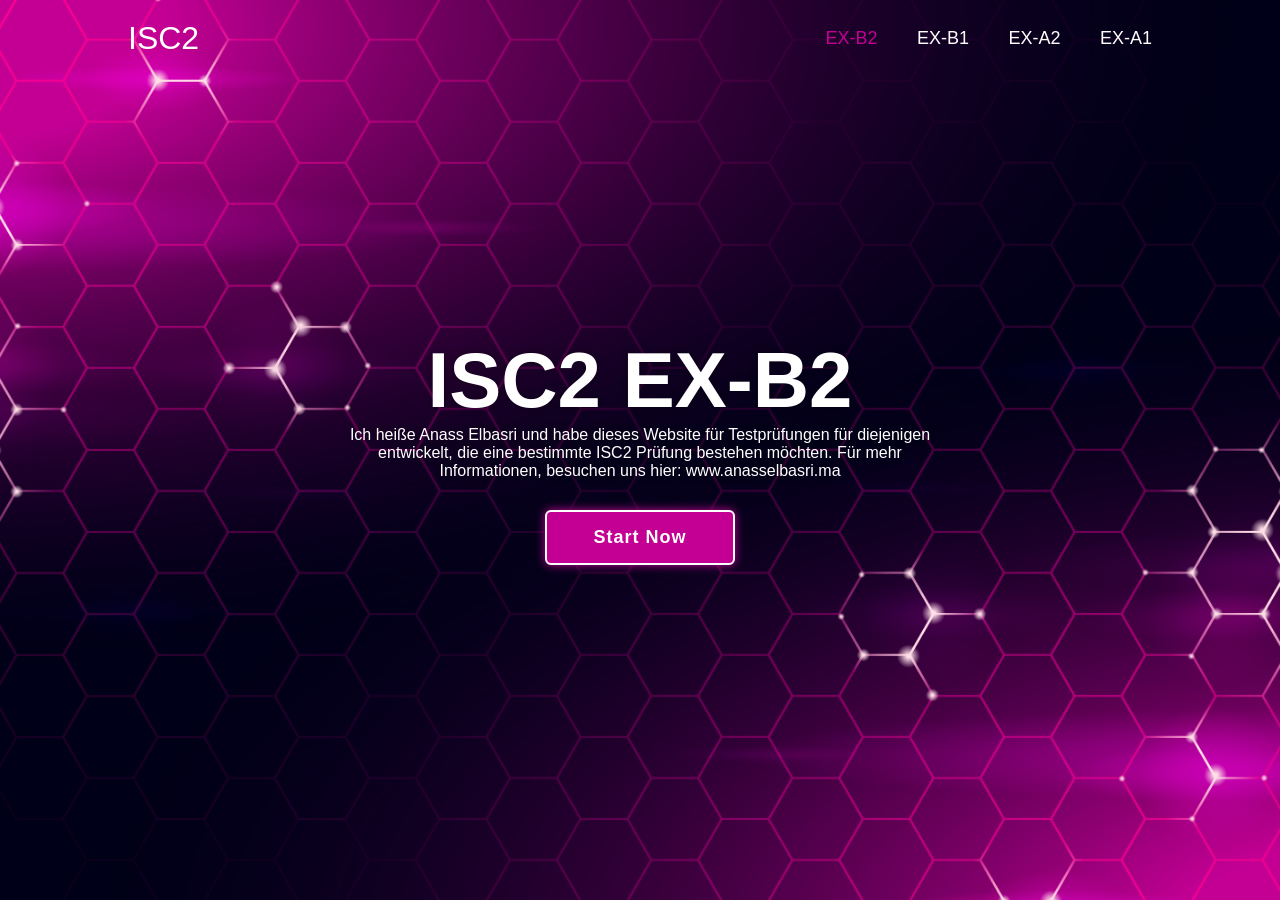
<file: index.html>
<!DOCTYPE html>
<html lang="en">

<head>
    <meta charset="UTF-8">
    <meta http-equiv="X-UA-Compatible" content="IE=edge">
    <meta name="viewport" content="width=device-width, initial-scale=1.0">
    <title>Quiz Website HTML CSS JS | by Anass Elbasri</title>
    <link rel="stylesheet" href="style.css">
</head>

<body>
    <main class="main">

        <header class="header">
            <a href="index.html" class="logo">ISC2</a>

            <nav class="navbar">
                <a href="index.html" class="active">EX-B2</a>
                <a href="index2.html">EX-B1</a>
                <a href="index3.html">EX-A2</a>
                <a href="index4.html">EX-A1</a>
            </nav>

        </header>
        <div class="container">
            <section class="quiz-section">
                 <div class="quiz-box">
                    <h1>ISC2 TEST</h1>
                    <div class="quiz-header">
                        <span>follow me <a href="https://www.instagram.com/anass.elbasri/?__pwa=1">@anass.elbasri</a></span>
                        <span class="header-score">Score: 0 / 5</span>
                    </div>
                    <h2 class="question-text">What does HTML stand for?</h2>
                    <div class="option-list">
                            <!--<div class="option">
                                <span>A. Hyper Type Multi Language</span>
                            </div>
                            <div class="option">
                                <span>B. Hyper Text Multiple Language</span>
                            </div>
                            <div class="option">
                                <span>C. Hyper Text Markup Language</span>
                            </div>
                            <div class="option">
                                <span>D. Home Text Multi Language</span>
                            </div>-->
                    </div>
                    <div class="quiz-footer">
                         <span class="question-total">1 of 5 Questions</span>
                         <button class="next-btn">Next</button>
                    </div>     
                    
                </div>
                <div class="result-box">
                     <h2>Quiz Result!</h2>
                    <div class="percentage-container">
                         <div class="circular-progress">
                             <span class="progress-value">0%</span>
                         </div>
                          <span class="score-text">Your Score 0 out of 5</span>
                    </div>
                     <div class="buttons">
                         <button class="tryAgain-btn">Try Again</button>
                         <button class="goHome-btn">Go To Home</button>
                    </div>
                </div>
            </section>

             <section class="home">
                 <div class="home-content">
                     <h1>ISC2 EX-B2</h1>
                     <p>Ich heiße Anass Elbasri und habe dieses Website für Testprüfungen für diejenigen entwickelt, die eine bestimmte ISC2 Prüfung bestehen möchten. Für mehr Informationen, besuchen uns hier: www.anasselbasri.ma </p>
                     <button class="start-btn">Start Now</button>
                 </div>
             </section>
        </div>

    </main>
    <div class="popup-info">
         <h2>Quiz Guide</h2>
         <span class="info">1. You have enough time to answer each question. The quiz will not automatically move to the next question.</span>
         <span class="info">2. Each question has only one correct answer. Please select the option you believe is right before clicking 'next'.</span>
         <span class="info">3. Once you select an answer and move to the next question, you cannot go back to the previous one.</span>
         <span class="info">4. You receive 1 score for every correct answer. There is no negative marking for wrong answers.</span>
         <span class="info">5. The use of external browsers, search engines, or help from others during the quiz is strictly prohibited.</span>
         
         
         <div class="btn-group">
             <button class="info-btn exit-btn">Exit Quiz</button>
             <a href="#" class="info-btn continue-btn">Continue</a>
         </div>

    </div>

    


    <script src="questions.js"></script>
    <script src="script.js"></script>
</body>

</html>
</file>
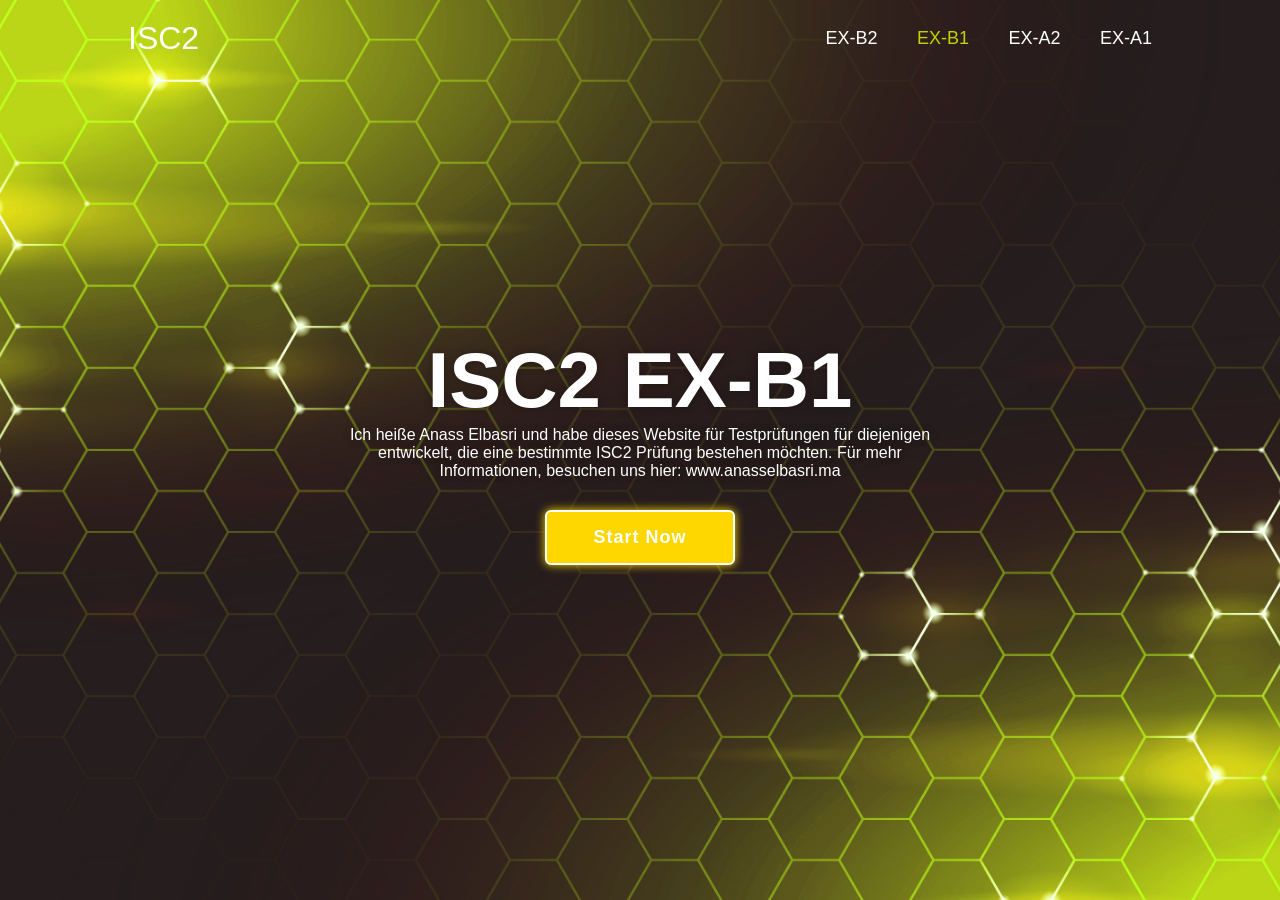
<file: index2.html>
<!DOCTYPE html>
<html lang="en">

<head>
    <meta charset="UTF-8">
    <meta http-equiv="X-UA-Compatible" content="IE=edge">
    <meta name="viewport" content="width=device-width, initial-scale=1.0">
    <title>Quiz Website HTML CSS JS | by Anass Elbasri</title>
    <link rel="stylesheet" href="style-b1.css">
</head>

<body>
    <main class="main">

        <header class="header">
            <a href="index.html" class="logo">ISC2</a>
        
            <nav class="navbar">
                <a href="index.html" >EX-B2</a>
                <a href="index2.html" class="active">EX-B1</a>
                <a href="index3.html">EX-A2</a>
                <a href="index4.html">EX-A1</a>
            </nav>
        
        </header>
        <div class="container">
            <section class="quiz-section">
                 <div class="quiz-box">
                    <h1>ISC2 TEST</h1>
                    <div class="quiz-header">
                        <span>follow me <a href="https://www.instagram.com/anass.elbasri/?__pwa=1">@anass.elbasri</a></span>
                        <span class="header-score">Score: 0 / 5</span>
                    </div>
                    <h2 class="question-text">What does HTML stand for?</h2>
                    <div class="option-list">
                            <!--<div class="option">
                                <span>A. Hyper Type Multi Language</span>
                            </div>
                            <div class="option">
                                <span>B. Hyper Text Multiple Language</span>
                            </div>
                            <div class="option">
                                <span>C. Hyper Text Markup Language</span>
                            </div>
                            <div class="option">
                                <span>D. Home Text Multi Language</span>
                            </div>-->
                    </div>
                    <div class="quiz-footer">
                         <span class="question-total">1 of 5 Questions</span>
                         <button class="next-btn">Next</button>
                    </div>     
                    
                </div>
                <div class="result-box">
                     <h2>Quiz Result!</h2>
                    <div class="percentage-container">
                         <div class="circular-progress">
                             <span class="progress-value">0%</span>
                         </div>
                          <span class="score-text">Your Score 0 out of 5</span>
                    </div>
                     <div class="buttons">
                         <button class="tryAgain-btn">Try Again</button>
                         <button class="goHome-btn">Go To Home</button>
                    </div>
                </div>
            </section>

             <section class="home">
                 <div class="home-content">
                     <h1>ISC2 EX-B1</h1>
                     <p>Ich heiße Anass Elbasri und habe dieses Website für Testprüfungen für diejenigen entwickelt, die eine bestimmte ISC2 Prüfung bestehen möchten. Für mehr Informationen, besuchen uns hier: www.anasselbasri.ma</p>
                        <button class="start-btn">Start Now</button>
                 </div>
             </section>
        </div>

    </main>
    <div class="popup-info">
         <h2>Quiz Guide</h2>
         <span class="info">1. You have enough time to answer each question. The quiz will not automatically move to the next question.</span>
         <span class="info">2. Each question has only one correct answer. Please select the option you believe is right before clicking 'next'.</span>
         <span class="info">3. Once you select an answer and move to the next question, you cannot go back to the previous one.</span>
         <span class="info">4. You receive 1 score for every correct answer. There is no negative marking for wrong answers.</span>
         <span class="info">5. The use of external browsers, search engines, or help from others during the quiz is strictly prohibited.</span>
         
         
         <div class="btn-group">
             <button class="info-btn exit-btn">Exit Quiz</button>
             <a href="#" class="info-btn continue-btn">Continue</a>
         </div>

    </div>

    


    <script src="questions-b1.js"></script>
    <script src="script-b1.js"></script>
</body>

</html>
</file>
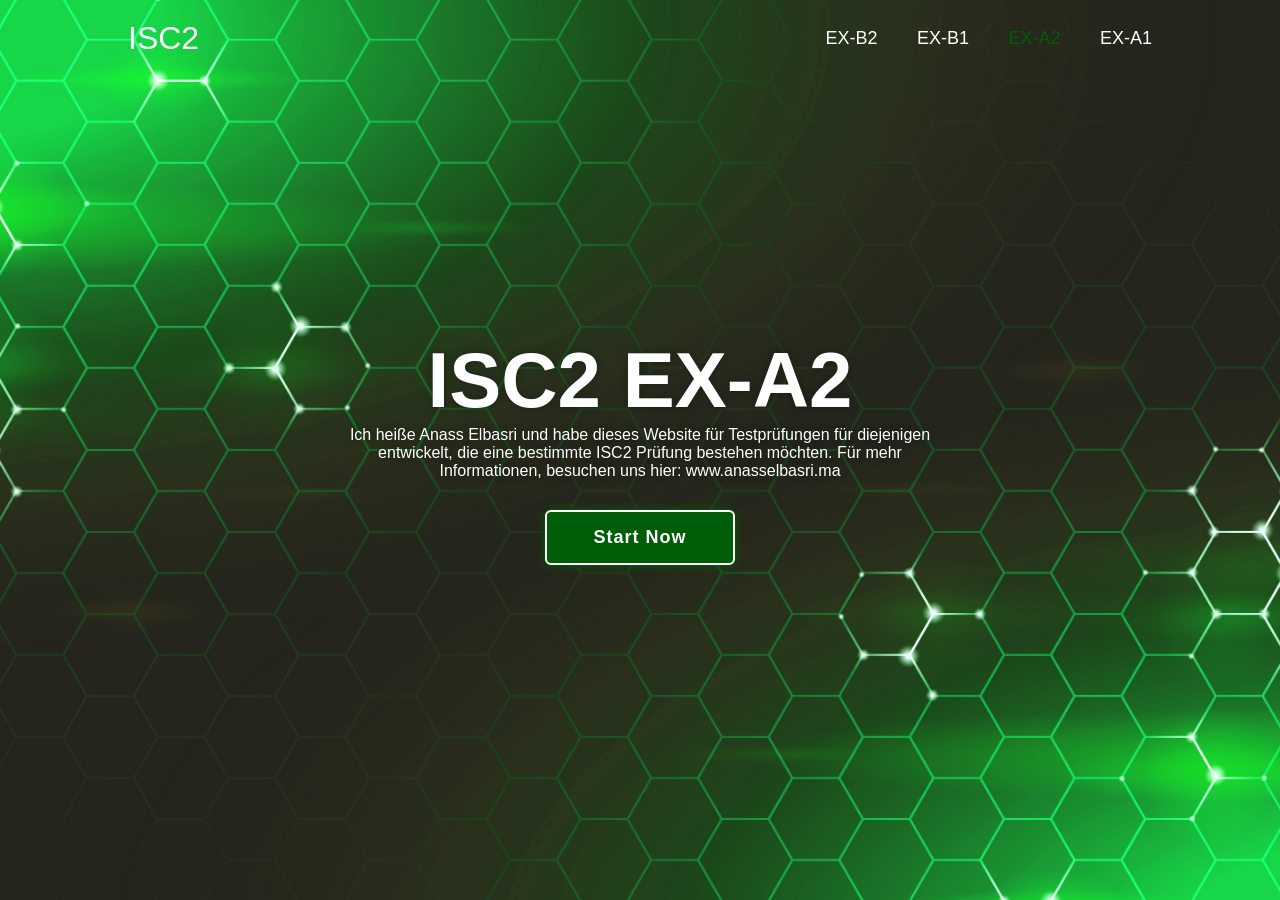
<file: index3.html>
<!DOCTYPE html>
<html lang="en">

<head>
    <meta charset="UTF-8">
    <meta http-equiv="X-UA-Compatible" content="IE=edge">
    <meta name="viewport" content="width=device-width, initial-scale=1.0">
    <title>Quiz Website HTML CSS JS | by Anass Elbasri</title>
    <link rel="stylesheet" href="style-a2.css">
</head>

<body>
    <main class="main">

        <header class="header">
            <a href="index.html" class="logo">ISC2</a>

            <nav class="navbar">
                <a href="index.html" >EX-B2</a>
                <a href="index2.html" >EX-B1</a>
                <a href="index3.html" class="active">EX-A2</a>
                <a href="index4.html">EX-A1</a>
            </nav>

        </header>
        <div class="container">
            <section class="quiz-section">
                 <div class="quiz-box">
                    <h1>ISC2 TEST</h1>
                    <div class="quiz-header">
                        <span>follow me <a href="https://www.instagram.com/anass.elbasri/?__pwa=1">@anass.elbasri</a></span>
                        <span class="header-score">Score: 0 / 5</span>
                    </div>
                    <h2 class="question-text">What does HTML stand for?</h2>
                    <div class="option-list">
                            <!--<div class="option">
                                <span>A. Hyper Type Multi Language</span>
                            </div>
                            <div class="option">
                                <span>B. Hyper Text Multiple Language</span>
                            </div>
                            <div class="option">
                                <span>C. Hyper Text Markup Language</span>
                            </div>
                            <div class="option">
                                <span>D. Home Text Multi Language</span>
                            </div>-->
                    </div>
                    <div class="quiz-footer">
                         <span class="question-total">1 of 5 Questions</span>
                         <button class="next-btn">Next</button>
                    </div>     
                    
                </div>
                <div class="result-box">
                     <h2>Quiz Result!</h2>
                    <div class="percentage-container">
                         <div class="circular-progress">
                             <span class="progress-value">0%</span>
                         </div>
                          <span class="score-text">Your Score 0 out of 5</span>
                    </div>
                     <div class="buttons">
                         <button class="tryAgain-btn">Try Again</button>
                         <button class="goHome-btn">Go To Home</button>
                    </div>
                </div>
            </section>

             <section class="home">
                 <div class="home-content">
                     <h1>ISC2 EX-A2</h1>
                     <p>Ich heiße Anass Elbasri und habe dieses Website für Testprüfungen für diejenigen entwickelt, die eine bestimmte ISC2 Prüfung bestehen möchten. Für mehr Informationen, besuchen uns hier: www.anasselbasri.ma</p>
                     <button class="start-btn">Start Now</button>
                 </div>
             </section>
        </div>

    </main>
    <div class="popup-info">
         <h2>Quiz Guide</h2>
         <span class="info">1. You have enough time to answer each question. The quiz will not automatically move to the next question.</span>
         <span class="info">2. Each question has only one correct answer. Please select the option you believe is right before clicking 'next'.</span>
         <span class="info">3. Once you select an answer and move to the next question, you cannot go back to the previous one.</span>
         <span class="info">4. You receive 1 score for every correct answer. There is no negative marking for wrong answers.</span>
         <span class="info">5. The use of external browsers, search engines, or help from others during the quiz is strictly prohibited.</span>
         
         
         <div class="btn-group">
             <button class="info-btn exit-btn">Exit Quiz</button>
             <a href="#" class="info-btn continue-btn">Continue</a>
         </div>

    </div>

    


    <script src="questions-a2.js"></script>
    <script src="script-a2.js"></script>
</body>

</html>
</file>
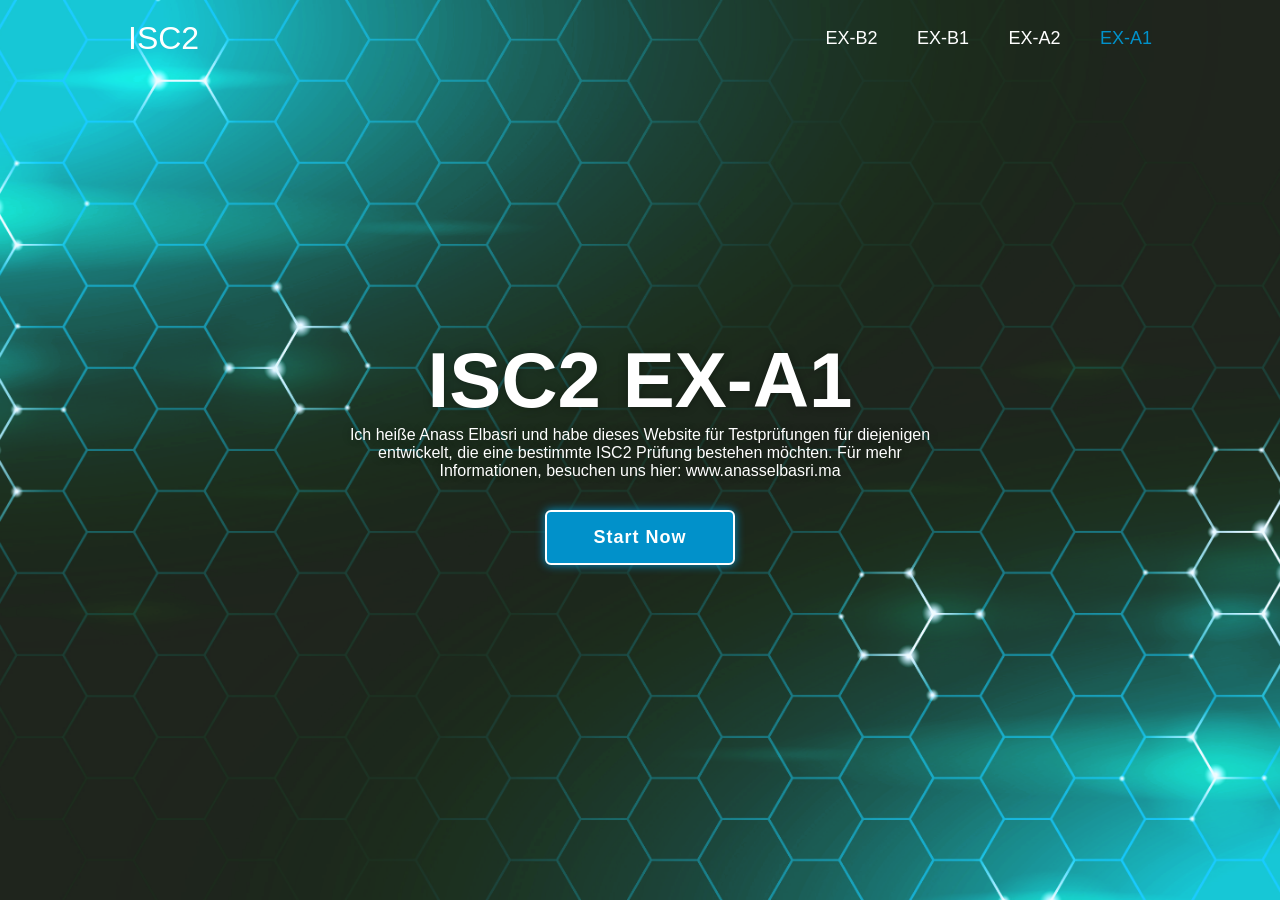
<file: index4.html>
<!DOCTYPE html>
<html lang="en">

<head>
    <meta charset="UTF-8">
    <meta http-equiv="X-UA-Compatible" content="IE=edge">
    <meta name="viewport" content="width=device-width, initial-scale=1.0">
    <title>Quiz Website HTML CSS JS | by Anass Elbasri</title>
    <link rel="stylesheet" href="style-a1.css">
</head>

<body>
    <main class="main">

        <header class="header">
            <a href="index.html" class="logo">ISC2</a>

            <nav class="navbar">
                <a href="index.html" >EX-B2</a>
                <a href="index2.html">EX-B1</a>
                <a href="index3.html">EX-A2</a>
                <a href="index4.html" class="active">EX-A1</a>
            </nav>

        </header>
        <div class="container">
            <section class="quiz-section">
                 <div class="quiz-box">
                    <h1>ISC2 TEST</h1>
                    <div class="quiz-header">
                        <span>follow me <a href="https://www.instagram.com/anass.elbasri/?__pwa=1">@anass.elbasri</a></span>
                        <span class="header-score">Score: 0 / 5</span>
                    </div>
                    <h2 class="question-text">What does HTML stand for?</h2>
                    <div class="option-list">
                            <!--<div class="option">
                                <span>A. Hyper Type Multi Language</span>
                            </div>
                            <div class="option">
                                <span>B. Hyper Text Multiple Language</span>
                            </div>
                            <div class="option">
                                <span>C. Hyper Text Markup Language</span>
                            </div>
                            <div class="option">
                                <span>D. Home Text Multi Language</span>
                            </div>-->
                    </div>
                    <div class="quiz-footer">
                         <span class="question-total">1 of 5 Questions</span>
                         <button class="next-btn">Next</button>
                    </div>     
                    
                </div>
                <div class="result-box">
                     <h2>Quiz Result!</h2>
                    <div class="percentage-container">
                         <div class="circular-progress">
                             <span class="progress-value">0%</span>
                         </div>
                          <span class="score-text">Your Score 0 out of 5</span>
                    </div>
                     <div class="buttons">
                         <button class="tryAgain-btn">Try Again</button>
                         <button class="goHome-btn">Go To Home</button>
                    </div>
                </div>
            </section>

             <section class="home">
                 <div class="home-content">
                     <h1>ISC2 EX-A1</h1>
                     <p>Ich heiße Anass Elbasri und habe dieses Website für Testprüfungen für diejenigen entwickelt, die eine bestimmte ISC2 Prüfung bestehen möchten. Für mehr Informationen, besuchen uns hier: www.anasselbasri.ma
</p>
                     <button class="start-btn">Start Now</button>
                 </div>
             </section>
        </div>

    </main>
    <div class="popup-info">
         <h2>Quiz Guide</h2>
         <span class="info">1. You have enough time to answer each question. The quiz will not automatically move to the next question.</span>
         <span class="info">2. Each question has only one correct answer. Please select the option you believe is right before clicking 'next'.</span>
         <span class="info">3. Once you select an answer and move to the next question, you cannot go back to the previous one.</span>
         <span class="info">4. You receive 1 score for every correct answer. There is no negative marking for wrong answers.</span>
         <span class="info">5. The use of external browsers, search engines, or help from others during the quiz is strictly prohibited.</span>
         
         <div class="btn-group">
             <button class="info-btn exit-btn">Exit Quiz</button>
             <a href="#" class="info-btn continue-btn">Continue</a>
         </div>

    </div>

    


    <script src="questions-a1.js"></script>
    <script src="script-a1.js"></script>
</body>

</html>
</file>
<file: style.css>
@import url('https://fonts.googleapis.com/css2?family=Poppins:wght@300;400;500;600;700;800;900&display=swap');

* {
    margin: 0;
    padding: 0;
    box-sizing: border-box;
    font-family: Arial, Helvetica, sans-serif;
}

body {
    color: #fff;
    background: #09001d;
    overflow: hidden;
}

.header {
     position: fixed;
     top: 0;
     left: 0;
     width: 100%;
     padding: 20px 10%;
     background: transparent;
     display: flex;
     justify-content: space-between;
     align-items: center;
     z-index: 100;
}

.logo {
     font-size: 32px;
     color: #fff;
     text-decoration: none;
     font-weight: 70;
     filter: drop-shadow (0 0 5px #09001d);
}

.navbar a {
     font-size: 18px;
     color: #fff;
     text-decoration: none;
     font-weight: 500;
     margin-left: 35px;
     transition: .3s;
}



.navbar a:hover, .navbar a.active {
    color: #c40094;
}



.main {
    min-height: 100vh;
    background: url("background.jpg") no-repeat;
    background-size: cover;
    background-position: center;
    pointer-events: auto;
    transition: .5s ease;
}



.main.active {
    filter: blur(15px);
    pointer-events: none;
}

.container {
     display: flex;
     height: 100vh;
     width: 200%;
}

.home {
     position: relative;
     left: -50%;
     width: 100%;
     display: flex;
     justify-content: center;
     align-items: center;
}

.home-content{
    max-width: 600px;
    display: flex;
    align-items: center;
    flex-direction: column;
}

.home-content h1 {
     font-size: 78px;
     font-weight: 700;
     text-shadow: 0 0 10px rgba(0, 0, 0, .3);
}

.home-content p {
     font-size: 16px;
     text-align: center;
     text-shadow: 0 0 10px rgba(0, 0, 0, .3);
     margin-bottom: 30px;
}

.home-content .start-btn {
     width: 190px;
     height: 55px;
     background:#c40094;
     border: 2px solid #fff;
     outline: none;
     border-radius: 6px;
     box-shadow: 0 0 10px #c40094;
     font-size: 18px;
     color: #fff;
     letter-spacing: 1px;
     font-weight: 600;
     cursor: pointer;
     transition: .5s;
}

.home-content .start-btn:hover {
    background:#09001d;
    box-shadow: none;
}

.popup-info {
     position: absolute;
     top: 50%;
     left: 50%;
     transform: translate(-50%, -50%);
     width: 500px;
     background: #fff;
     border-radius: 6px;
     padding: 10px 25px;
     opacity: 0;
     pointer-events: none;
     transition: .5s;
}

.popup-info.active {
     opacity: 1;
     pointer-events: auto;
}

.popup-info h2 {
     font-size: 50px;
     color: #c40094;
}

.popup-info .info {
     display: inline-block;
     font-size: 16px;
     color: #333;
     font-weight: 500;
     margin: 4px 0;     
}

.popup-info .btn-group {
     display: flex;
     justify-content: space-between;
     align-items: center;
     border-top: 1px solid #999;
     margin-top: 10px;
     padding: 15px 0 7px;
}

.popup-info .btn-group .info-btn {
     display: inline-flex;
     justify-content: center;
     align-items: center;
     width: 130px;
     height: 45px;
     background: #c40094;
     border: 2px solid #c40094;
     outline: none;
     border-radius: 6px;
     text-decoration: none;
     font-size: 16px;
     color: #fff;
     font-weight: 600;
     box-shadow: 0 0 10px rgba(0, 0, 0, 1);
     cursor: pointer;
     transition: .5s;
}

.popup-info .btn-group .info-btn:nth-child(1) {
     background: transparent;
     color: #c40094;
}

.popup-info .btn-group .info-btn:nth-child(1):hover {
    background:#c40094;
    color: #fff;
}

.popup-info .btn-group .info-btn:nth-child(2):hover {
    background: #950170;
    border-color: #950170;
}

.quiz-section {
     position: relative;
     left: -50%;
     width: 100%;
     background: #09001d;
     display: flex;
     justify-content: center;
     align-items: center;
     z-index: 100;
     transition: .8s ease-in-out;
     transition-delay: .25s;
    
}

.quiz-section.active {
     left: 0;
}

.quiz-section .quiz-box {
     position: relative;
     width: 500px;
     background: transparent;
     border: 2px solid #c40094;
     border-radius: 6px;
     display: flex;
     flex-direction: column;
     padding: 20px 30px;
     opacity: 0;
     pointer-events: none;
     transform: scale(.9);
     transition: 0.3s ease;
     transition-delay: 0s;
}

.quiz-section .quiz-box.active {
     opacity: 1;
     pointer-events: auto;
     transform: scale(1);
     transition: 1s ease;
     transition-delay: 1s;
}

.quiz-box h1 {
     font-size: 32px;
     text-align: center;
     background: linear-gradient(45deg, transparent, #c40094, transparent);
     border-radius: 6px;
}

.quiz-box .quiz-header {
     display: flex;
     justify-content: space-between;
     align-items: center;
     padding: 20px 0;
     border-bottom: 2px solid #c40094;
     margin-bottom: 30px;
}

.quiz-header span {
     font-size: 18px;
     font-weight: 500;
}

.quiz-header a {
     border-radius: 3px 4 #c40094;
     color: #c40094;
     text-decoration: none;
     font-weight: 500;
}

.quiz-header .header-score {
     background: #c40094;
     border-radius: 3px;
     padding: 7px;
}

.quiz-box .question-text {
     font-size: 24px;
     font-weight: 600;
}
.option-list .option {
     width: 100%;
     padding: 12px;
     background: transparent;
     border: 2px solid rgba(255, 255, 255, .2);
     border-radius: 4px;
     font-size: 17px;
     margin: 15px 0;
     cursor: pointer;
     transition: .3s;
}

.option-list .option:hover {
     background:rgba(255, 255, 255, .1);
     border-color: rgba(255, 255, 255, 1);
}

.option-list .option.correct {
      background: #09001d;
      color: #00a63d;
      border-color: #00a63d;
}

.option-list .option.incorrect { 
     background: #09001d; 
     color: #a60045; 
     border-color: #a60045; 
}

.option-list .option.disabled {
      pointer-events: none;
}

.quiz-box .quiz-footer {
      display: flex;
      justify-content: space-between;
      align-items: center;
      border-top: 2px solid #c40094;
      padding-top: 20px;
      margin-top: 25px;
}

.quiz-footer .question-total {
      font-size: 16px;
      font-weight: 600;
}

.quiz-footer .next-btn {
      width: 100px;
      height: 45px;
      background: rgba(255, 255, 255, .1);
      border: 2px solid rgba(255, 255, 255, .1);
      outline: none;
      border-radius: 6px;
      font-size: 16px;
      color: rgba(255, 255, 255, .3);
      font-weight: 600;
      cursor: pointer;
      pointer-events: none;
      transition: .5s;
}


.quiz-footer .next-btn.active {
      pointer-events: auto;
      background: #c40094;
      border-color: #c40094;
      color: #fff;
}

.quiz-footer .next-btn.active:hover {
      background:#950178;
      border-color: #950170;
}

.quiz-section .result-box {
      position: absolute;
      top: 50%;
      left: 50%;
      transform: translate(-50%, -50%) scale(.9);
      width: 500px;
      background: transparent;
      border: 2px solid #c40094;
      border-radius: 6px;
      padding: 20px;    
      display: flex;    
      flex-direction: column;
      align-items: center;
      opacity: 0;
      pointer-events: none;
      transition: .3s ease;
}

.quiz-section .result-box.active {
      opacity: 1;
      pointer-events: auto;
      transform: translate(-50%, -50%) scale(1);
}

.result-box h2 {
      font-size: 52px;
}

.result-box .percentage-container {
      width: 300px;
      display: flex;
      flex-direction: column;
      align-items: center;
      margin: 20px 0 40px;
}

.percentage-container .circular-progress {
      position: relative;
      width: 250px;
      height: 250px;
      background: conic-gradient(#c40094 3.6deg,rgba(255, 255, 255, .1) 0deg);
      border-radius: 50%;
      display: flex;
      justify-content: center;
      align-items: center;
}

.percentage-container .circular-progress::before {
      content: '';
      position: absolute;
      width: 210px;
      height: 210px;
      background: #09001d;
      border-radius: 50%;
}

.circular-progress .progress-value {
      position: relative;
      font-size: 45px;
      font-weight: 600;
}

.percentage-container .score-text {
      font-size: 26px;
      font-weight: 600;
      margin-top: 20px;
}

.result-box .buttons {
      display: flex;
}

.buttons button {
      width: 130px;
      height: 47px;
      background:#c40094;
      border: 2px solid #c40094;
      outline: none;
      border-radius: 6px;
      font-size: 16px;
      color: #fff;
      font-weight: 600;
      margin: 0 20px 20px;
      cursor: pointer;
      transition: .5s;
}

.buttons button:nth-child(2) {
      background: transparent;
      color: #c40094;
}

.buttons button:nth-child(1):hover {
      background:#950170;
      border-color:#950170;
}

.buttons button:nth-child(2):hover {
      background:#c40094;
      color: #fff;
}
</file>
<file: style-b1.css>
@import url('https://fonts.googleapis.com/css2?family=Poppins:wght@300;400;500;600;700;800;900&display=swap');

* {
    margin: 0;
    padding: 0;
    box-sizing: border-box;
    font-family: Arial, Helvetica, sans-serif;
}

body {
    color: #fff;
    background: #09001d;
    overflow: hidden;
}

.header {
     position: fixed;
     top: 0;
     left: 0;
     width: 100%;
     padding: 20px 10%;
     background: transparent;
     display: flex;
     justify-content: space-between;
     align-items: center;
     z-index: 100;
}

.logo {
     font-size: 32px;
     color: #fff;
     text-decoration: none;
     font-weight: 70;
     filter: drop-shadow (0 0 5px #09001d);
}

.navbar a {
     font-size: 18px;
     color: #fff;
     text-decoration: none;
     font-weight: 500;
     margin-left: 35px;
     transition: .3s;
}

@media (max-width: 700px) {
     .navbar a {
          display: block;
          padding-bottom: 15px;
     }
}


.navbar a:hover, .navbar a.active {
    color: #c0d405;
}



.main {
    min-height: 100vh;
    background: url("background2.png") no-repeat;
    background-size: cover;
    background-position: center;
    pointer-events: auto;
    transition: .5s ease;
}



.main.active {
    filter: blur(15px);
    pointer-events: none;
}

.container {
     display: flex;
     height: 100vh;
     width: 200%;
}

.home {
     position: relative;
     left: -50%;
     width: 100%;
     display: flex;
     justify-content: center;
     align-items: center;
}

.home-content{
    max-width: 600px;
    display: flex;
    align-items: center;
    flex-direction: column;
}

.home-content h1 {
     font-size: 78px;
     font-weight: 700;
     text-shadow: 0 0 10px rgba(0, 0, 0, .3);
}

.home-content p {
     font-size: 16px;
     text-align: center;
     text-shadow: 0 0 10px rgba(0, 0, 0, .3);
     margin-bottom: 30px;
}

.home-content .start-btn {
     width: 190px;
     height: 55px;
     background:gold;
     border: 2px solid #fff;
     outline: none;
     border-radius: 6px;
     box-shadow: 0 0 10px gold;
     font-size: 18px;
     color: #fff;
     letter-spacing: 1px;
     font-weight: 600;
     cursor: pointer;
     transition: .5s;
}

.home-content .start-btn:hover {
    background:#1d1d00;
    box-shadow: none;
}

.popup-info {
     position: absolute;
     top: 50%;
     left: 50%;
     transform: translate(-50%, -50%);
     width: 500px;
     background: #fff;
     border-radius: 6px;
     padding: 10px 25px;
     opacity: 0;
     pointer-events: none;
     transition: .5s;
}

.popup-info.active {
     opacity: 1;
     pointer-events: auto;
}

.popup-info h2 {
     font-size: 50px;
     color: gold;
}

.popup-info .info {
     display: inline-block;
     font-size: 16px;
     color: #333;
     font-weight: 500;
     margin: 4px 0;     
}

.popup-info .btn-group {
     display: flex;
     justify-content: space-between;
     align-items: center;
     border-top: 1px solid #999;
     margin-top: 10px;
     padding: 15px 0 7px;
}

.popup-info .btn-group .info-btn {
     display: inline-flex;
     justify-content: center;
     align-items: center;
     width: 130px;
     height: 45px;
     background: gold;
     border: 2px solid gold;
     outline: none;
     border-radius: 6px;
     text-decoration: none;
     font-size: 16px;
     color: #fff;
     font-weight: 600;
     box-shadow: 0 0 10px rgba(0, 0, 0, 1);
     cursor: pointer;
     transition: .5s;
}

.popup-info .btn-group .info-btn:nth-child(1) {
     background: transparent;
     color: gold;
}

.popup-info .btn-group .info-btn:nth-child(1):hover {
    background:gold;
    color: #fff;
}

.popup-info .btn-group .info-btn:nth-child(2):hover {
    background: #950170;
    border-color: #950170;
}

.quiz-section {
     position: relative;
     left: -50%;
     width: 100%;
     background: #09001d;
     display: flex;
     justify-content: center;
     align-items: center;
     z-index: 100;
     transition: .8s ease-in-out;
     transition-delay: .25s;
    
}

.quiz-section.active {
     left: 0;
}

.quiz-section .quiz-box {
     position: relative;
     width: 500px;
     background: transparent;
     border: 2px solid #c40094;
     border-radius: 6px;
     display: flex;
     flex-direction: column;
     padding: 20px 30px;
     opacity: 0;
     pointer-events: none;
     transform: scale(.9);
     transition: 0.3s ease;
     transition-delay: 0s;
}

.quiz-section .quiz-box.active {
     opacity: 1;
     pointer-events: auto;
     transform: scale(1);
     transition: 1s ease;
     transition-delay: 1s;
}

.quiz-box h1 {
     font-size: 32px;
     text-align: center;
     background: linear-gradient(45deg, transparent, #c40094, transparent);
     border-radius: 6px;
}

.quiz-box .quiz-header {
     display: flex;
     justify-content: space-between;
     align-items: center;
     padding: 20px 0;
     border-bottom: 2px solid #c40094;
     margin-bottom: 30px;
}

.quiz-header span {
     font-size: 18px;
     font-weight: 500;
}

.quiz-header a {
     border-radius: 3px 4 #c40094;
     color: #c40094;
     text-decoration: none;
     font-weight: 500;
}

.quiz-header .header-score {
     background: #c40094;
     border-radius: 3px;
     padding: 7px;
}

.quiz-box .question-text {
     font-size: 24px;
     font-weight: 600;
}
.option-list .option {
     width: 100%;
     padding: 12px;
     background: transparent;
     border: 2px solid rgba(255, 255, 255, .2);
     border-radius: 4px;
     font-size: 17px;
     margin: 15px 0;
     cursor: pointer;
     transition: .3s;
}

.option-list .option:hover {
     background:rgba(255, 255, 255, .1);
     border-color: rgba(255, 255, 255, 1);
}

.option-list .option.correct {
      background: #09001d;
      color: #00a63d;
      border-color: #00a63d;
}

.option-list .option.incorrect { 
     background: #09001d; 
     color: #a60045; 
     border-color: #a60045; 
}

.option-list .option.disabled {
      pointer-events: none;
}

.quiz-box .quiz-footer {
      display: flex;
      justify-content: space-between;
      align-items: center;
      border-top: 2px solid #c40094;
      padding-top: 20px;
      margin-top: 25px;
}

.quiz-footer .question-total {
      font-size: 16px;
      font-weight: 600;
}

.quiz-footer .next-btn {
      width: 100px;
      height: 45px;
      background: rgba(255, 255, 255, .1);
      border: 2px solid rgba(255, 255, 255, .1);
      outline: none;
      border-radius: 6px;
      font-size: 16px;
      color: rgba(255, 255, 255, .3);
      font-weight: 600;
      cursor: pointer;
      pointer-events: none;
      transition: .5s;
}


.quiz-footer .next-btn.active {
      pointer-events: auto;
      background: #c40094;
      border-color: #c40094;
      color: #fff;
}

.quiz-footer .next-btn.active:hover {
      background:#950178;
      border-color: #950170;
}

.quiz-section .result-box {
      position: absolute;
      top: 50%;
      left: 50%;
      transform: translate(-50%, -50%) scale(.9);
      width: 500px;
      background: transparent;
      border: 2px solid #c40094;
      border-radius: 6px;
      padding: 20px;    
      display: flex;    
      flex-direction: column;
      align-items: center;
      opacity: 0;
      pointer-events: none;
      transition: .3s ease;
}

.quiz-section .result-box.active {
      opacity: 1;
      pointer-events: auto;
      transform: translate(-50%, -50%) scale(1);
}

.result-box h2 {
      font-size: 52px;
}

.result-box .percentage-container {
      width: 300px;
      display: flex;
      flex-direction: column;
      align-items: center;
      margin: 20px 0 40px;
}

.percentage-container .circular-progress {
      position: relative;
      width: 250px;
      height: 250px;
      background: conic-gradient(#c40094 3.6deg,rgba(255, 255, 255, .1) 0deg);
      border-radius: 50%;
      display: flex;
      justify-content: center;
      align-items: center;
}

.percentage-container .circular-progress::before {
      content: '';
      position: absolute;
      width: 210px;
      height: 210px;
      background: #09001d;
      border-radius: 50%;
}

.circular-progress .progress-value {
      position: relative;
      font-size: 45px;
      font-weight: 600;
}

.percentage-container .score-text {
      font-size: 26px;
      font-weight: 600;
      margin-top: 20px;
}

.result-box .buttons {
      display: flex;
}

.buttons button {
      width: 130px;
      height: 47px;
      background:#c40094;
      border: 2px solid #c40094;
      outline: none;
      border-radius: 6px;
      font-size: 16px;
      color: #fff;
      font-weight: 600;
      margin: 0 20px 20px;
      cursor: pointer;
      transition: .5s;
}

.buttons button:nth-child(2) {
      background: transparent;
      color: #c40094;
}

.buttons button:nth-child(1):hover {
      background:#950170;
      border-color:#950170;
}

.buttons button:nth-child(2):hover {
      background:#c40094;
      color: #fff;
}
</file>
<file: style-a2.css>
@import url('https://fonts.googleapis.com/css2?family=Poppins:wght@300;400;500;600;700;800;900&display=swap');

* {
    margin: 0;
    padding: 0;
    box-sizing: border-box;
    font-family: Arial, Helvetica, sans-serif;
}

body {
    color: #fff;
    background: #09001d;
    overflow: hidden;
}

.header {
     position: fixed;
     top: 0;
     left: 0;
     width: 100%;
     padding: 20px 10%;
     background: transparent;
     display: flex;
     justify-content: space-between;
     align-items: center;
     z-index: 100;
}

.logo {
     font-size: 32px;
     color: #fff;
     text-decoration: none;
     font-weight: 70;
     filter: drop-shadow (0 0 5px #09001d);
}

.navbar a {
     font-size: 18px;
     color: #fff;
     text-decoration: none;
     font-weight: 500;
     margin-left: 35px;
     transition: .3s;
}



.navbar a:hover, .navbar a.active {
    color: #015e08;
}



.main {
    min-height: 100vh;
    background: url("background3.png") no-repeat;
    background-size: cover;
    background-position: center;
    pointer-events: auto;
    transition: .5s ease;
}



.main.active {
    filter: blur(15px);
    pointer-events: none;
}

.container {
     display: flex;
     height: 100vh;
     width: 200%;
}

.home {
     position: relative;
     left: -50%;
     width: 100%;
     display: flex;
     justify-content: center;
     align-items: center;
}

.home-content{
    max-width: 600px;
    display: flex;
    align-items: center;
    flex-direction: column;
}

.home-content h1 {
     font-size: 78px;
     font-weight: 700;
     text-shadow: 0 0 10px rgba(0, 0, 0, .3);
}

.home-content p {
     font-size: 16px;
     text-align: center;
     text-shadow: 0 0 10px rgba(0, 0, 0, .3);
     margin-bottom: 30px;
}

.home-content .start-btn {
     width: 190px;
     height: 55px;
     background: #015e08;
     border: 2px solid #fff;
     outline: none;
     border-radius: 6px;
     box-shadow: 0 0 10px #015e08;
     font-size: 18px;
     color: #fff;
     letter-spacing: 1px;
     font-weight: 600;
     cursor: pointer;
     transition: .5s;
}

.home-content .start-btn:hover {
    background:#001602;
    box-shadow: none;
}

.popup-info {
     position: absolute;
     top: 50%;
     left: 50%;
     transform: translate(-50%, -50%);
     width: 500px;
     background: #fff;
     border-radius: 6px;
     padding: 10px 25px;
     opacity: 0;
     pointer-events: none;
     transition: .5s;
}

.popup-info.active {
     opacity: 1;
     pointer-events: auto;
}

.popup-info h2 {
     font-size: 50px;
     color: #015e08;
}

.popup-info .info {
     display: inline-block;
     font-size: 16px;
     color: #333;
     font-weight: 500;
     margin: 4px 0;     
}

.popup-info .btn-group {
     display: flex;
     justify-content: space-between;
     align-items: center;
     border-top: 1px solid #999;
     margin-top: 10px;
     padding: 15px 0 7px;
}

.popup-info .btn-group .info-btn {
     display: inline-flex;
     justify-content: center;
     align-items: center;
     width: 130px;
     height: 45px;
     background: #015e08;
     border: 2px solid #015e08;
     outline: none;
     border-radius: 6px;
     text-decoration: none;
     font-size: 16px;
     color: #fff;
     font-weight: 600;
     box-shadow: 0 0 10px rgba(0, 0, 0, 1);
     cursor: pointer;
     transition: .5s;
}

.popup-info .btn-group .info-btn:nth-child(1) {
     background: transparent;
     color: #015e08;
}

.popup-info .btn-group .info-btn:nth-child(1):hover {
    background: #015e08;
    color: #fff;
}

.popup-info .btn-group .info-btn:nth-child(2):hover {
    background: #023d07;
    border-color: #023d07;
}

.quiz-section {
     position: relative;
     left: -50%;
     width: 100%;
     background: #09001d;
     display: flex;
     justify-content: center;
     align-items: center;
     z-index: 100;
     transition: .8s ease-in-out;
     transition-delay: .25s;
    
}

.quiz-section.active {
     left: 0;
}

.quiz-section .quiz-box {
     position: relative;
     width: 500px;
     background: transparent;
     border: 2px solid #c40094;
     border-radius: 6px;
     display: flex;
     flex-direction: column;
     padding: 20px 30px;
     opacity: 0;
     pointer-events: none;
     transform: scale(.9);
     transition: 0.3s ease;
     transition-delay: 0s;
}

.quiz-section .quiz-box.active {
     opacity: 1;
     pointer-events: auto;
     transform: scale(1);
     transition: 1s ease;
     transition-delay: 1s;
}

.quiz-box h1 {
     font-size: 32px;
     text-align: center;
     background: linear-gradient(45deg, transparent, #c40094, transparent);
     border-radius: 6px;
}

.quiz-box .quiz-header {
     display: flex;
     justify-content: space-between;
     align-items: center;
     padding: 20px 0;
     border-bottom: 2px solid #c40094;
     margin-bottom: 30px;
}

.quiz-header span {
     font-size: 18px;
     font-weight: 500;
}

.quiz-header a {
     border-radius: 3px 4 #c40094;
     color: #c40094;
     text-decoration: none;
     font-weight: 500;
}

.quiz-header .header-score {
     background: #c40094;
     border-radius: 3px;
     padding: 7px;
}

.quiz-box .question-text {
     font-size: 24px;
     font-weight: 600;
}
.option-list .option {
     width: 100%;
     padding: 12px;
     background: transparent;
     border: 2px solid rgba(255, 255, 255, .2);
     border-radius: 4px;
     font-size: 17px;
     margin: 15px 0;
     cursor: pointer;
     transition: .3s;
}

.option-list .option:hover {
     background:rgba(255, 255, 255, .1);
     border-color: rgba(255, 255, 255, 1);
}

.option-list .option.correct {
      background: #09001d;
      color: #00a63d;
      border-color: #00a63d;
}

.option-list .option.incorrect { 
     background: #09001d; 
     color: #a60045; 
     border-color: #a60045; 
}

.option-list .option.disabled {
      pointer-events: none;
}

.quiz-box .quiz-footer {
      display: flex;
      justify-content: space-between;
      align-items: center;
      border-top: 2px solid #c40094;
      padding-top: 20px;
      margin-top: 25px;
}

.quiz-footer .question-total {
      font-size: 16px;
      font-weight: 600;
}

.quiz-footer .next-btn {
      width: 100px;
      height: 45px;
      background: rgba(255, 255, 255, .1);
      border: 2px solid rgba(255, 255, 255, .1);
      outline: none;
      border-radius: 6px;
      font-size: 16px;
      color: rgba(255, 255, 255, .3);
      font-weight: 600;
      cursor: pointer;
      pointer-events: none;
      transition: .5s;
}


.quiz-footer .next-btn.active {
      pointer-events: auto;
      background: #c40094;
      border-color: #c40094;
      color: #fff;
}

.quiz-footer .next-btn.active:hover {
      background:#950178;
      border-color: #950170;
}

.quiz-section .result-box {
      position: absolute;
      top: 50%;
      left: 50%;
      transform: translate(-50%, -50%) scale(.9);
      width: 500px;
      background: transparent;
      border: 2px solid #c40094;
      border-radius: 6px;
      padding: 20px;    
      display: flex;    
      flex-direction: column;
      align-items: center;
      opacity: 0;
      pointer-events: none;
      transition: .3s ease;
}

.quiz-section .result-box.active {
      opacity: 1;
      pointer-events: auto;
      transform: translate(-50%, -50%) scale(1);
}

.result-box h2 {
      font-size: 52px;
}

.result-box .percentage-container {
      width: 300px;
      display: flex;
      flex-direction: column;
      align-items: center;
      margin: 20px 0 40px;
}

.percentage-container .circular-progress {
      position: relative;
      width: 250px;
      height: 250px;
      background: conic-gradient(#c40094 3.6deg,rgba(255, 255, 255, .1) 0deg);
      border-radius: 50%;
      display: flex;
      justify-content: center;
      align-items: center;
}

.percentage-container .circular-progress::before {
      content: '';
      position: absolute;
      width: 210px;
      height: 210px;
      background: #09001d;
      border-radius: 50%;
}

.circular-progress .progress-value {
      position: relative;
      font-size: 45px;
      font-weight: 600;
}

.percentage-container .score-text {
      font-size: 26px;
      font-weight: 600;
      margin-top: 20px;
}

.result-box .buttons {
      display: flex;
}

.buttons button {
      width: 130px;
      height: 47px;
      background:#c40094;
      border: 2px solid #c40094;
      outline: none;
      border-radius: 6px;
      font-size: 16px;
      color: #fff;
      font-weight: 600;
      margin: 0 20px 20px;
      cursor: pointer;
      transition: .5s;
}

.buttons button:nth-child(2) {
      background: transparent;
      color: #c40094;
}

.buttons button:nth-child(1):hover {
      background:#950170;
      border-color:#950170;
}

.buttons button:nth-child(2):hover {
      background:#c40094;
      color: #fff;
}
</file>
<file: style-a1.css>
@import url('https://fonts.googleapis.com/css2?family=Poppins:wght@300;400;500;600;700;800;900&display=swap');

* {
    margin: 0;
    padding: 0;
    box-sizing: border-box;
    font-family: Arial, Helvetica, sans-serif;
}

body {
    color: #fff;
    background: #09001d;
    overflow: hidden;
}

.header {
     position: fixed;
     top: 0;
     left: 0;
     width: 100%;
     padding: 20px 10%;
     background: transparent;
     display: flex;
     justify-content: space-between;
     align-items: center;
     z-index: 100;
}

.logo {
     font-size: 32px;
     color: #fff;
     text-decoration: none;
     font-weight: 70;
     filter: drop-shadow (0 0 5px #09001d);
}

.navbar a {
     font-size: 18px;
     color: #fff;
     text-decoration: none;
     font-weight: 500;
     margin-left: 35px;
     transition: .3s;
}



.navbar a:hover, .navbar a.active {
    color: #0191ca;
}



.main {
    min-height: 100vh;
    background: url("background4.png") no-repeat;
    background-size: cover;
    background-position: center;
    pointer-events: auto;
    transition: .5s ease;
}



.main.active {
    filter: blur(15px);
    pointer-events: none;
}

.container {
     display: flex;
     height: 100vh;
     width: 200%;
}

.home {
     position: relative;
     left: -50%;
     width: 100%;
     display: flex;
     justify-content: center;
     align-items: center;
}

.home-content{
    max-width: 600px;
    display: flex;
    align-items: center;
    flex-direction: column;
}

.home-content h1 {
     font-size: 78px;
     font-weight: 700;
     text-shadow: 0 0 10px rgba(0, 0, 0, .3);
}

.home-content p {
     font-size: 16px;
     text-align: center;
     text-shadow: 0 0 10px rgba(0, 0, 0, .3);
     margin-bottom: 30px;
}

.home-content .start-btn {
     width: 190px;
     height: 55px;
     background: #0191ca;
     border: 2px solid #fff;
     outline: none;
     border-radius: 6px;
     box-shadow: 0 0 10px #0191ca;
     font-size: 18px;
     color: #fff;
     letter-spacing: 1px;
     font-weight: 600;
     cursor: pointer;
     transition: .5s;
}

.home-content .start-btn:hover {
    background:#002736;
    box-shadow: none;
}

.popup-info {
     position: absolute;
     top: 50%;
     left: 50%;
     transform: translate(-50%, -50%);
     width: 500px;
     background: #fff;
     border-radius: 6px;
     padding: 10px 25px;
     opacity: 0;
     pointer-events: none;
     transition: .5s;
}

.popup-info.active {
     opacity: 1;
     pointer-events: auto;
}

.popup-info h2 {
     font-size: 50px;
     color: #0191ca;
}

.popup-info .info {
     display: inline-block;
     font-size: 16px;
     color: #333;
     font-weight: 500;
     margin: 4px 0;     
}

.popup-info .btn-group {
     display: flex;
     justify-content: space-between;
     align-items: center;
     border-top: 1px solid #999;
     margin-top: 10px;
     padding: 15px 0 7px;
}

.popup-info .btn-group .info-btn {
     display: inline-flex;
     justify-content: center;
     align-items: center;
     width: 130px;
     height: 45px;
     background: #0191ca;
     border: 2px solid #0191ca;
     outline: none;
     border-radius: 6px;
     text-decoration: none;
     font-size: 16px;
     color: #fff;
     font-weight: 600;
     box-shadow: 0 0 10px rgba(0, 0, 0, 1);
     cursor: pointer;
     transition: .5s;
}

.popup-info .btn-group .info-btn:nth-child(1) {
     background: transparent;
     color: #0191ca;
}

.popup-info .btn-group .info-btn:nth-child(1):hover {
    background: #0191ca;
    color: #fff;
}

.popup-info .btn-group .info-btn:nth-child(2):hover {
    background: #0b445a;
    border-color: #113d4e;
}

.quiz-section {
     position: relative;
     left: -50%;
     width: 100%;
     background: #09001d;
     display: flex;
     justify-content: center;
     align-items: center;
     z-index: 100;
     transition: .8s ease-in-out;
     transition-delay: .25s;
    
}

.quiz-section.active {
     left: 0;
}

.quiz-section .quiz-box {
     position: relative;
     width: 500px;
     background: transparent;
     border: 2px solid #c40094;
     border-radius: 6px;
     display: flex;
     flex-direction: column;
     padding: 20px 30px;
     opacity: 0;
     pointer-events: none;
     transform: scale(.9);
     transition: 0.3s ease;
     transition-delay: 0s;
}

.quiz-section .quiz-box.active {
     opacity: 1;
     pointer-events: auto;
     transform: scale(1);
     transition: 1s ease;
     transition-delay: 1s;
}

.quiz-box h1 {
     font-size: 32px;
     text-align: center;
     background: linear-gradient(45deg, transparent, #c40094, transparent);
     border-radius: 6px;
}

.quiz-box .quiz-header {
     display: flex;
     justify-content: space-between;
     align-items: center;
     padding: 20px 0;
     border-bottom: 2px solid #c40094;
     margin-bottom: 30px;
}

.quiz-header span {
     font-size: 18px;
     font-weight: 500;
}

.quiz-header a {
     border-radius: 3px 4 #c40094;
     color: #c40094;
     text-decoration: none;
     font-weight: 500;
}

.quiz-header .header-score {
     background: #c40094;
     border-radius: 3px;
     padding: 7px;
}

.quiz-box .question-text {
     font-size: 24px;
     font-weight: 600;
}
.option-list .option {
     width: 100%;
     padding: 12px;
     background: transparent;
     border: 2px solid rgba(255, 255, 255, .2);
     border-radius: 4px;
     font-size: 17px;
     margin: 15px 0;
     cursor: pointer;
     transition: .3s;
}

.option-list .option:hover {
     background:rgba(255, 255, 255, .1);
     border-color: rgba(255, 255, 255, 1);
}

.option-list .option.correct {
      background: #09001d;
      color: #00a63d;
      border-color: #00a63d;
}

.option-list .option.incorrect { 
     background: #09001d; 
     color: #a60045; 
     border-color: #a60045; 
}

.option-list .option.disabled {
      pointer-events: none;
}

.quiz-box .quiz-footer {
      display: flex;
      justify-content: space-between;
      align-items: center;
      border-top: 2px solid #c40094;
      padding-top: 20px;
      margin-top: 25px;
}

.quiz-footer .question-total {
      font-size: 16px;
      font-weight: 600;
}

.quiz-footer .next-btn {
      width: 100px;
      height: 45px;
      background: rgba(255, 255, 255, .1);
      border: 2px solid rgba(255, 255, 255, .1);
      outline: none;
      border-radius: 6px;
      font-size: 16px;
      color: rgba(255, 255, 255, .3);
      font-weight: 600;
      cursor: pointer;
      pointer-events: none;
      transition: .5s;
}


.quiz-footer .next-btn.active {
      pointer-events: auto;
      background: #c40094;
      border-color: #c40094;
      color: #fff;
}

.quiz-footer .next-btn.active:hover {
      background:#950178;
      border-color: #950170;
}

.quiz-section .result-box {
      position: absolute;
      top: 50%;
      left: 50%;
      transform: translate(-50%, -50%) scale(.9);
      width: 500px;
      background: transparent;
      border: 2px solid #c40094;
      border-radius: 6px;
      padding: 20px;    
      display: flex;    
      flex-direction: column;
      align-items: center;
      opacity: 0;
      pointer-events: none;
      transition: .3s ease;
}

.quiz-section .result-box.active {
      opacity: 1;
      pointer-events: auto;
      transform: translate(-50%, -50%) scale(1);
}

.result-box h2 {
      font-size: 52px;
}

.result-box .percentage-container {
      width: 300px;
      display: flex;
      flex-direction: column;
      align-items: center;
      margin: 20px 0 40px;
}

.percentage-container .circular-progress {
      position: relative;
      width: 250px;
      height: 250px;
      background: conic-gradient(#c40094 3.6deg,rgba(255, 255, 255, .1) 0deg);
      border-radius: 50%;
      display: flex;
      justify-content: center;
      align-items: center;
}

.percentage-container .circular-progress::before {
      content: '';
      position: absolute;
      width: 210px;
      height: 210px;
      background: #09001d;
      border-radius: 50%;
}

.circular-progress .progress-value {
      position: relative;
      font-size: 45px;
      font-weight: 600;
}

.percentage-container .score-text {
      font-size: 26px;
      font-weight: 600;
      margin-top: 20px;
}

.result-box .buttons {
      display: flex;
}

.buttons button {
      width: 130px;
      height: 47px;
      background:#c40094;
      border: 2px solid #c40094;
      outline: none;
      border-radius: 6px;
      font-size: 16px;
      color: #fff;
      font-weight: 600;
      margin: 0 20px 20px;
      cursor: pointer;
      transition: .5s;
}

.buttons button:nth-child(2) {
      background: transparent;
      color: #c40094;
}

.buttons button:nth-child(1):hover {
      background:#950170;
      border-color:#950170;
}

.buttons button:nth-child(2):hover {
      background:#c40094;
      color: #fff;
}
</file>
